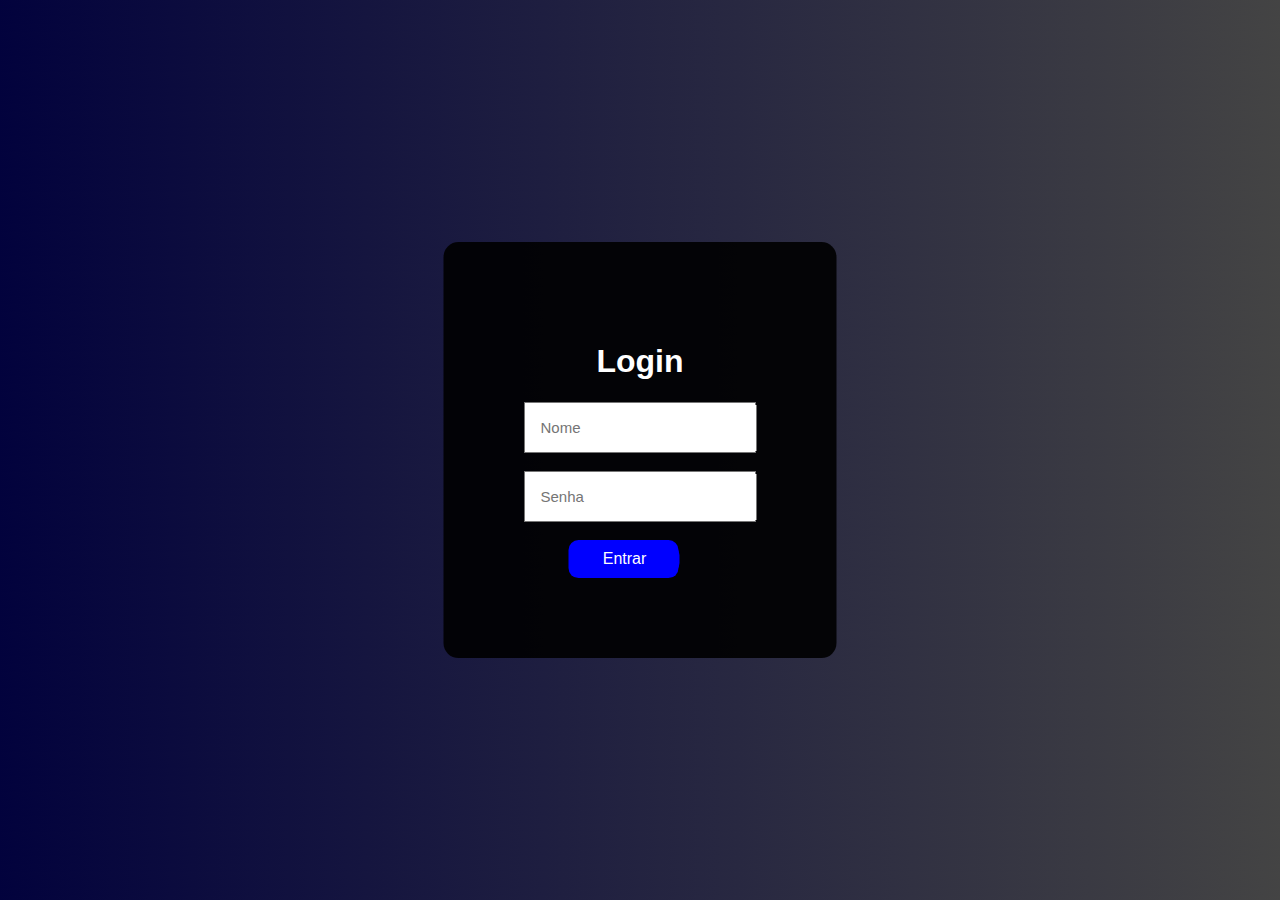
<file: agamemania-main/agamemania-main/agamemania-main/agamemania-main/gamemania/login.html>
<!DOCTYPE html>
<html lang="pt-br">
<head>
    <meta charset="UTF-8">
    <meta http-equiv="X-UA-Compatible" content="IE=edge">
    <meta name="viewport" content="width=device-width, initial-scale=1.0">
    <title>Document</title>
    <link rel="stylesheet" href="login.css" />

</head>
<body>
    <div class="login">
        <h1>Login</h1>
        <input type="text" placeholder="Nome">
        <br><br>
        <input type="password" placeholder="Senha">
        <br><br>
       <div class="botao"> <a href="index.html" class="botao">Entrar</a></div>

    </div>
</body>
</html>
</file>
<file: agamemania-main/agamemania-main/agamemania-main/agamemania-main/gamemania/login.css>
body{
    font-family: Arial, Helvetica, sans-serif;
    background-image: linear-gradient(45deg,rgb(2, 2, 61),rgb(68, 68, 68));
}

.login{
    background-color: rgba(0, 0, 0, 0.9);
    color: white;
    position:absolute;
    top: 50%;
    left: 50%;
    padding: 80px;
    border-radius: 15px;
    transform: translate(-50%,-50%);
    text-align: center;
    
}
input{
 padding: 15px;
 border-radius: none;
 outline: none;
 font-size: 15px;
 

}

.botao{
    display:grid;
    align-items: center;
    justify-content: center;
    text-align: center;
    background-color: blue;
    border: none;
    color: white;
    padding: 5px;
    width: 100px;
    margin-left: 45px;
    margin-right: 43px;
    border-radius: 10px;
    text-decoration: none;
    

    
}
.botao:hover { 
    background-color: rgb(170, 171, 241);
    cursor:pointer;

}
</file>
